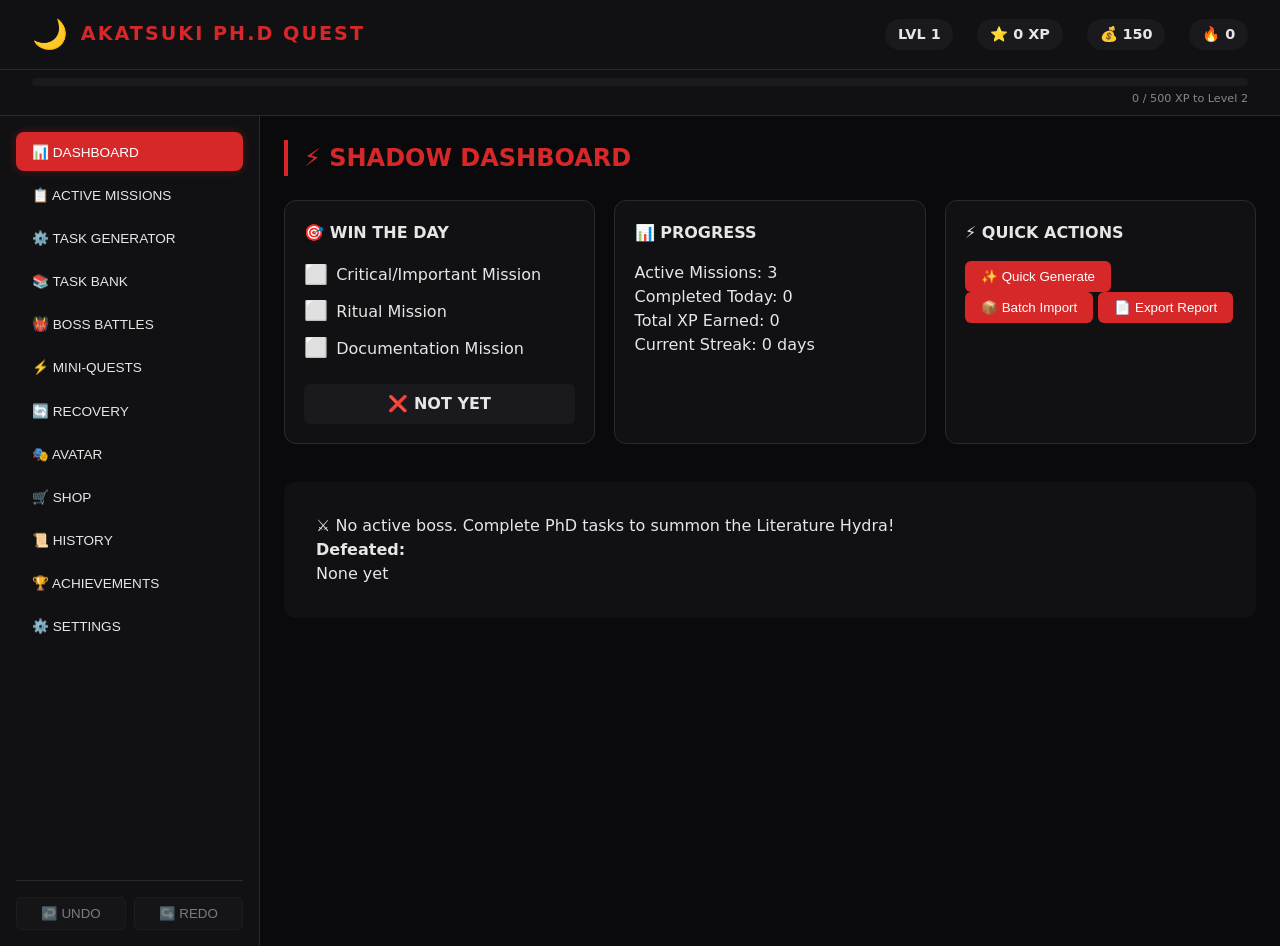
<file: index.html>
<!DOCTYPE html>
<html lang="en">
<head>
    <meta charset="UTF-8">
    <meta name="viewport" content="width=device-width, initial-scale=1.0">
    <title>Akatsuki PhD Quest - Shadow Missions</title>
    <style>
        /* ============================================================
           AKATSUKI PH.D QUEST - COMPLETE STYLES
        ============================================================ */
        :root {
            --bg: #0a0a0c;
            --card: #111113;
            --card-hover: #1a1a1e;
            --border: #2a2a2d;
            --border-light: #3a3a3d;
            --red: #d62828;
            --red-dark: #a11f1f;
            --red-glow: rgba(214,40,40,0.3);
            --text: #e6e6e6;
            --text-dim: #888;
            --gold: #ffd700;
            --success: #00cc66;
        }

        * {
            margin: 0;
            padding: 0;
            box-sizing: border-box;
        }

        body {
            background: var(--bg);
            color: var(--text);
            font-family: 'Segoe UI', 'Inter', system-ui;
            line-height: 1.5;
        }

        .ak-app {
            display: flex;
            flex-direction: column;
            min-height: 100vh;
        }

        .ak-header {
            background: var(--card);
            padding: 0.8rem 2rem;
            border-bottom: 1px solid var(--border);
            display: flex;
            justify-content: space-between;
            align-items: center;
            position: sticky;
            top: 0;
            z-index: 100;
        }

        .ak-logo { display: flex; align-items: center; gap: 0.8rem; }
        .ak-logo-icon { font-size: 1.8rem; }
        .ak-title { font-size: 1.2rem; font-weight: 700; letter-spacing: 2px; color: var(--red); }
        .ak-header-stats { display: flex; gap: 1.5rem; }
        .stat-box { background: #1a1a1e; padding: 0.3rem 0.8rem; border-radius: 20px; font-weight: 600; font-size: 0.9rem; }

        .ak-xp-container { background: var(--card); padding: 0.5rem 2rem; border-bottom: 1px solid var(--border); }
        .ak-xp-bar { height: 8px; background: #1a1a1e; border-radius: 4px; overflow: hidden; }
        .ak-xp-fill { height: 100%; background: linear-gradient(90deg, var(--red), #ff4444); width: 0%; transition: width 0.3s ease; }
        .ak-xp-text { font-size: 0.7rem; color: var(--text-dim); margin-top: 0.3rem; text-align: right; }

        .ak-layout { display: flex; flex: 1; }

        .ak-sidebar {
            width: 260px;
            background: var(--card);
            border-right: 1px solid var(--border);
            display: flex;
            flex-direction: column;
            padding: 1rem;
            gap: 0.3rem;
            position: sticky;
            top: 70px;
            height: calc(100vh - 70px);
            overflow-y: auto;
        }

        .ak-tab-btn {
            background: none;
            border: none;
            color: var(--text);
            padding: 0.7rem 1rem;
            text-align: left;
            font-size: 0.85rem;
            font-weight: 500;
            border-radius: 8px;
            cursor: pointer;
            transition: all 0.2s;
        }
        .ak-tab-btn:hover { background: var(--card-hover); }
        .ak-tab-btn.active { background: var(--red); color: white; box-shadow: 0 0 10px var(--red-glow); }

        .ak-undo-redo {
            margin-top: auto;
            display: flex;
            gap: 0.5rem;
            padding-top: 1rem;
            border-top: 1px solid var(--border);
        }
        .ak-undo-redo button { flex: 1; background: #1a1a1e; border: 1px solid var(--border); color: var(--text); padding: 0.5rem; border-radius: 6px; cursor: pointer; }
        .ak-undo-redo button:disabled { opacity: 0.5; cursor: not-allowed; }

        .ak-content { flex: 1; padding: 1.5rem; overflow-y: auto; }
        .ak-tab { display: none; }
        .ak-tab.active { display: block; animation: fadeIn 0.3s; }
        @keyframes fadeIn { from { opacity: 0; transform: translateY(10px); } to { opacity: 1; transform: translateY(0); } }

        h2 { font-size: 1.5rem; margin-bottom: 1.5rem; color: var(--red); border-left: 4px solid var(--red); padding-left: 1rem; }
        h3 { font-size: 1rem; margin-bottom: 1rem; color: var(--text); }

        .ak-card { background: var(--card); border: 1px solid var(--border); border-radius: 12px; padding: 1.2rem; margin-bottom: 1.2rem; }
        .ak-dashboard-grid { display: grid; grid-template-columns: repeat(auto-fit, minmax(280px, 1fr)); gap: 1.2rem; margin-bottom: 1.2rem; }

        .ak-mission-list { display: flex; flex-direction: column; gap: 1rem; }
        .mission-item {
            background: var(--card);
            border: 1px solid var(--border);
            border-left: 4px solid var(--red);
            border-radius: 10px;
            padding: 1rem;
            transition: transform 0.2s;
        }
        .mission-item:hover { transform: translateX(4px); }

        .mission-header { display: flex; justify-content: space-between; align-items: start; margin-bottom: 0.5rem; flex-wrap: wrap; gap: 0.5rem; }
        .mission-title { font-weight: 700; font-size: 1rem; }
        .mission-badge { display: flex; gap: 0.5rem; flex-wrap: wrap; }

        .badge { font-size: 0.7rem; padding: 0.2rem 0.5rem; border-radius: 12px; background: #1a1a1e; }
        .badge.critical { background: var(--red); color: white; }
        .badge.important { background: #ff8c00; color: black; }
        .badge.maintenance { background: #4a9eff; }
        .badge.easy { background: #2d6a4f; }
        .badge.medium { background: #e9c46a; color: black; }
        .badge.hard { background: #e76f51; }
        .badge.elite { background: var(--red); }

        .mission-meta { font-size: 0.75rem; color: var(--text-dim); margin-bottom: 0.8rem; display: flex; flex-wrap: wrap; gap: 1rem; }

        .step-list { list-style: none; margin: 0.8rem 0; padding-left: 0; }
        .step-item { display: flex; align-items: center; gap: 0.5rem; padding: 0.3rem 0; cursor: pointer; border-radius: 6px; }
        .step-item:hover { background: #1a1a1e; }
        .step-checkbox { width: 18px; height: 18px; accent-color: var(--red); cursor: pointer; }
        .step-item.completed label { text-decoration: line-through; color: var(--text-dim); }

        /* Step Editing Styles */
        .editable-step {
            display: flex;
            align-items: center;
            gap: 0.5rem;
            padding: 0.5rem;
            border-radius: 6px;
            background: var(--card);
            margin-bottom: 0.25rem;
        }
        .editable-step:hover { background: var(--card-hover); }
        .step-text { flex: 1; font-size: 0.9rem; }
        .step-controls { display: flex; gap: 0.25rem; opacity: 0; transition: opacity 0.2s; }
        .editable-step:hover .step-controls { opacity: 1; }
        .step-controls button {
            background: none; border: none; color: var(--text-dim); cursor: pointer;
            padding: 0.2rem 0.4rem; font-size: 0.7rem; border-radius: 4px;
        }
        .step-controls button:hover { background: var(--red); color: white; transform: none; }
        .step-inline-editor { flex: 1; display: flex; gap: 0.5rem; align-items: center; }
        .step-edit-input {
            flex: 1; background: #1a1a1e; border: 1px solid var(--border);
            color: var(--text); padding: 0.3rem 0.5rem; border-radius: 4px; font-size: 0.9rem;
        }
        .step-edit-actions button { background: #1a1a1e; border: 1px solid var(--border); padding: 0.2rem 0.5rem; font-size: 0.7rem; color: var(--text); }
        .step-edit-actions .step-save-btn:hover { background: var(--success); color: black; }
        .step-add-dialog {
            position: fixed; top: 0; left: 0; right: 0; bottom: 0;
            background: rgba(0,0,0,0.7); display: flex; align-items: center; justify-content: center; z-index: 1000;
        }
        .step-add-content {
            background: var(--card); border: 1px solid var(--border); border-radius: 12px;
            padding: 1.5rem; width: 400px; max-width: 90%;
        }
        .step-add-content h4 { margin-bottom: 1rem; color: var(--red); }
        .step-add-textarea {
            width: 100%; background: #1a1a1e; border: 1px solid var(--border);
            color: var(--text); padding: 0.5rem; border-radius: 6px; margin-bottom: 1rem; resize: vertical;
        }
        .step-add-actions { display: flex; gap: 0.5rem; justify-content: flex-end; }
        .add-step-item { list-style: none; margin-top: 0.5rem; padding: 0.5rem; text-align: center; }
        .step-add-btn {
            background: none; border: 1px dashed var(--border); color: var(--text-dim);
            padding: 0.3rem 0.8rem; width: 100%;
        }
        .step-add-btn:hover { border-color: var(--red); color: var(--red); background: none; transform: none; }

        .mission-actions { display: flex; gap: 0.5rem; margin-top: 0.5rem; }
        .mission-actions button { background: #1a1a1e; border: 1px solid var(--border); padding: 0.3rem 0.8rem; font-size: 0.75rem; border-radius: 6px; cursor: pointer; color: var(--text); }
        .mission-actions button:hover { background: var(--red); border-color: var(--red); }

        .ak-filters { display: flex; flex-wrap: wrap; gap: 0.8rem; margin-bottom: 1.2rem; }
        .ak-filters select, .ak-search { background: #1a1a1e; border: 1px solid var(--border); color: var(--text); padding: 0.4rem 0.8rem; border-radius: 6px; font-size: 0.8rem; cursor: pointer; }
        .ak-search { width: 100%; margin-bottom: 1rem; }

        .ak-form-row { display: flex; flex-wrap: wrap; gap: 1rem; margin: 1rem 0; }
        .ak-form-row label { flex: 1; min-width: 150px; }
        textarea, select, input { background: #1a1a1e; border: 1px solid var(--border); color: var(--text); padding: 0.5rem; border-radius: 6px; width: 100%; margin-top: 0.3rem; }
        button { background: var(--red); border: none; color: white; padding: 0.5rem 1rem; border-radius: 6px; cursor: pointer; font-weight: 500; transition: all 0.2s; }
        button:hover { background: var(--red-dark); transform: translateY(-1px); }
        button.danger { background: #8b0000; }

        .ak-shop-grid { display: grid; grid-template-columns: repeat(auto-fill, minmax(220px, 1fr)); gap: 1rem; margin-top: 1rem; }
        .shop-item { background: var(--card); border: 1px solid var(--border); border-radius: 12px; padding: 1rem; text-align: center; transition: all 0.2s; }
        .shop-item:hover { transform: translateY(-3px); border-color: var(--red); }
        .shop-item .price { color: var(--gold); font-weight: bold; margin: 0.5rem 0; }
        .shop-item .effect { font-size: 0.75rem; color: var(--text-dim); margin: 0.5rem 0; }
        .buy-btn { width: 100%; margin-top: 0.5rem; }
        .buy-btn:disabled { background: #444; cursor: not-allowed; transform: none; }

        .ak-avatar-container { display: flex; gap: 2rem; background: var(--card); border-radius: 12px; padding: 1.5rem; margin-bottom: 1.5rem; flex-wrap: wrap; }
        .ak-avatar-display { background: #0a0a0c; border-radius: 50%; padding: 0.5rem; border: 2px solid var(--red); }
        .ak-avatar-info { flex: 1; min-width: 200px; }
        .avatar-stats { background: #1a1a1e; padding: 1rem; border-radius: 8px; margin-top: 1rem; }
        .gear-list { display: flex; flex-wrap: wrap; gap: 0.5rem; margin-top: 0.5rem; }
        .gear-item { background: #1a1a1e; padding: 0.3rem 0.8rem; border-radius: 20px; font-size: 0.8rem; display: flex; align-items: center; gap: 0.5rem; }
        .equip-btn, .unequip-btn { background: none; border: none; color: var(--red); cursor: pointer; padding: 0; margin: 0; }

        .ak-achievements-grid { display: grid; grid-template-columns: repeat(auto-fill, minmax(280px, 1fr)); gap: 1rem; }
        .achievement-item { background: var(--card); border: 1px solid var(--border); border-radius: 10px; padding: 1rem; }
        .achievement-item.locked { opacity: 0.5; }
        .achievement-item.unlocked { border-color: var(--gold); background: linear-gradient(135deg, var(--card), #1a1a2e); }
        .achievement-icon { font-size: 2rem; margin-bottom: 0.5rem; }

        .win-condition { display: flex; flex-direction: column; gap: 0.5rem; }
        .win-item { display: flex; align-items: center; gap: 0.5rem; }
        .win-check { font-size: 1.2rem; }
        .win-result { margin-top: 0.8rem; padding: 0.5rem; background: #1a1a1e; border-radius: 6px; text-align: center; font-weight: bold; }

        .ak-modal { display: none; position: fixed; top: 0; left: 0; width: 100%; height: 100%; background: rgba(0,0,0,0.9); justify-content: center; align-items: center; z-index: 1000; }
        .ak-modal-content { background: var(--card); border: 1px solid var(--border); border-radius: 16px; width: 500px; max-width: 90%; padding: 1.5rem; }
        .ak-modal-content .close { float: right; font-size: 1.5rem; cursor: pointer; color: var(--text-dim); }
        .modal-actions { display: flex; gap: 0.5rem; margin-top: 1rem; }

        .reward-toast { position: fixed; bottom: 20px; right: 20px; background: linear-gradient(135deg, var(--red), #8b0000); color: white; padding: 0.8rem 1.5rem; border-radius: 8px; transform: translateX(400px); transition: transform 0.3s; z-index: 2000; font-weight: bold; }
        .reward-toast.show { transform: translateX(0); }

        #reportOutput { background: #0a0a0c; border: 1px solid var(--border); border-radius: 8px; padding: 1rem; font-family: monospace; font-size: 0.8rem; white-space: pre-wrap; margin-top: 1rem; display: none; max-height: 500px; overflow-y: auto; }
        .generated-preview { margin-top: 1rem; }

        /* Task Bank Styles */
        .task-bank-filters {
            display: flex; flex-wrap: wrap; gap: 1rem; margin-bottom: 1.5rem;
            padding: 1rem; background: var(--card); border-radius: 12px;
        }
        .task-bank-filters .search-input {
            flex: 2; min-width: 200px; background: #1a1a1e;
            border: 1px solid var(--border); color: var(--text); padding: 0.5rem 1rem; border-radius: 8px;
        }
        .task-bank-filters select { flex: 1; min-width: 130px; }
        .task-bank-item {
            background: var(--card); border: 1px solid var(--border); border-radius: 12px;
            padding: 1rem; transition: all 0.2s;
        }
        .task-bank-item:hover { transform: translateX(4px); border-color: var(--red); }
        .task-header { display: flex; justify-content: space-between; align-items: center; flex-wrap: wrap; gap: 0.5rem; margin-bottom: 0.5rem; }
        .task-header h4 { margin: 0; color: var(--red); }
        .task-description { color: var(--text-dim); font-size: 0.85rem; margin-bottom: 0.5rem; }
        .task-meta { display: flex; gap: 1rem; font-size: 0.75rem; color: var(--text-dim); margin-bottom: 0.5rem; }
        .task-preview-steps details { margin: 0.5rem 0; }
        .task-preview-steps summary { cursor: pointer; color: var(--text-dim); font-size: 0.8rem; }
        .task-preview-steps ul { margin: 0.5rem 0 0 1.5rem; font-size: 0.8rem; }
        .add-task-btn { margin-top: 0.5rem; width: 100%; }

        /* Boss Battle Styles */
        .boss-status { background: var(--card); border-radius: 12px; padding: 1rem; }
        .boss-battle-active {
            background: linear-gradient(135deg, var(--card), #1a0a0a);
            border: 2px solid var(--red); border-radius: 16px; padding: 1.5rem;
            animation: bossPulse 2s infinite;
        }
        @keyframes bossPulse { 0%, 100% { box-shadow: 0 0 0 0 var(--red-glow); } 50% { box-shadow: 0 0 20px 5px var(--red-glow); } }
        .boss-header h2 { color: var(--red); text-align: center; margin-bottom: 0.5rem; }
        .boss-header p { text-align: center; color: var(--text-dim); margin-bottom: 1.5rem; }
        .boss-hp-bar { background: #2a2a2e; border-radius: 20px; height: 30px; position: relative; overflow: hidden; margin-bottom: 1rem; }
        .boss-hp-fill { background: linear-gradient(90deg, var(--red), #ff6666); height: 100%; transition: width 0.3s ease; }
        .boss-hp-bar span { position: absolute; top: 50%; left: 50%; transform: translate(-50%, -50%); font-size: 0.8rem; font-weight: bold; text-shadow: 0 0 3px black; }
        .phase-bar { background: #2a2a2e; border-radius: 10px; height: 12px; overflow: hidden; margin: 0.5rem 0; }
        .phase-fill { background: var(--gold); height: 100%; transition: width 0.3s ease; }
        .boss-damage-log { background: #1a1a1e; border-radius: 8px; padding: 0.75rem; margin: 1rem 0; max-height: 150px; overflow-y: auto; }
        .boss-damage-log ul { margin: 0.5rem 0 0 1rem; font-size: 0.8rem; }
        .boss-tips { background: #1a1a2e; border-radius: 8px; padding: 0.75rem; margin-top: 0.5rem; }
        .boss-tips ul { margin: 0.5rem 0 0 1rem; font-size: 0.8rem; color: var(--gold); }

        @media (max-width: 768px) {
            .ak-sidebar { width: 200px; }
            .ak-header-stats { gap: 0.5rem; font-size: 0.7rem; }
            .ak-avatar-container { flex-direction: column; align-items: center; }
            .ak-dashboard-grid { grid-template-columns: 1fr; }
            .ak-form-row { flex-direction: column; }
        }
    </style>
</head>
<body>
    <div class="ak-app">
        <header class="ak-header">
            <div class="ak-logo">
                <span class="ak-logo-icon">🌙</span>
                <span class="ak-title">AKATSUKI PH.D QUEST</span>
            </div>
            <div class="ak-header-stats">
                <div class="stat-box">LVL <span id="level">1</span></div>
                <div class="stat-box">⭐ <span id="xp">0</span> XP</div>
                <div class="stat-box">💰 <span id="coins">150</span></div>
                <div class="stat-box">🔥 <span id="streak">0</span></div>
            </div>
        </header>

        <div class="ak-xp-container">
            <div class="ak-xp-bar"><div class="ak-xp-fill" id="xpFill" style="width: 0%"></div></div>
            <div class="ak-xp-text"><span id="xpCurrent">0</span> / <span id="xpNext">500</span> XP to Level <span id="nextLevel">2</span></div>
        </div>

        <div class="ak-layout">
            <aside class="ak-sidebar">
                <button class="ak-tab-btn active" data-tab="dashboard">📊 DASHBOARD</button>
                <button class="ak-tab-btn" data-tab="active">📋 ACTIVE MISSIONS</button>
                <button class="ak-tab-btn" data-tab="generator">⚙️ TASK GENERATOR</button>
                <button class="ak-tab-btn" data-tab="bank">📚 TASK BANK</button>
                <button class="ak-tab-btn" data-tab="bosses">👹 BOSS BATTLES</button>
                <button class="ak-tab-btn" data-tab="miniquests">⚡ MINI-QUESTS</button>
                <button class="ak-tab-btn" data-tab="recovery">🔄 RECOVERY</button>
                <button class="ak-tab-btn" data-tab="avatar">🎭 AVATAR</button>
                <button class="ak-tab-btn" data-tab="shop">🛒 SHOP</button>
                <button class="ak-tab-btn" data-tab="history">📜 HISTORY</button>
                <button class="ak-tab-btn" data-tab="achievements">🏆 ACHIEVEMENTS</button>
                <button class="ak-tab-btn" data-tab="settings">⚙️ SETTINGS</button>
                <div class="ak-undo-redo">
                    <button id="undoBtn" disabled>↩️ UNDO</button>
                    <button id="redoBtn" disabled>↪️ REDO</button>
                </div>
            </aside>

            <main class="ak-content">
                <!-- DASHBOARD TAB -->
                <div id="dashboard" class="ak-tab active">
                    <h2>⚡ SHADOW DASHBOARD</h2>
                    <div class="ak-dashboard-grid">
                        <div class="ak-card">
                            <h3>🎯 WIN THE DAY</h3>
                            <div class="win-condition">
                                <div class="win-item"><span class="win-check" id="winImportant">⬜</span> Critical/Important Mission</div>
                                <div class="win-item"><span class="win-check" id="winRitual">⬜</span> Ritual Mission</div>
                                <div class="win-item"><span class="win-check" id="winDoc">⬜</span> Documentation Mission</div>
                                <div class="win-result" id="winResult">❌ NOT ACHIEVED</div>
                            </div>
                        </div>
                        <div class="ak-card">
                            <h3>📊 PROGRESS</h3>
                            <p>Active Missions: <span id="activeCount">0</span></p>
                            <p>Completed Today: <span id="completedToday">0</span></p>
                            <p>Total XP Earned: <span id="totalXP">0</span></p>
                            <p>Current Streak: <span id="streakDisplay">0</span> days</p>
                        </div>
                        <div class="ak-card">
                            <h3>⚡ QUICK ACTIONS</h3>
                            <button id="genQuickBtn">✨ Quick Generate</button>
                            <button id="batchImportBtn">📦 Batch Import</button>
                            <button id="exportReportBtn">📄 Export Report</button>
                        </div>
                    </div>
                    <div id="bossBattleContainer" class="boss-status"></div>
                </div>

                <!-- ACTIVE MISSIONS TAB -->
                <div id="active" class="ak-tab">
                    <h2>📋 ACTIVE MISSIONS</h2>
                    <div class="ak-filters">
                        <select id="filterDomain"><option value="">All Domains</option><option value="PhD">PhD</option><option value="Skool">Skool</option><option value="Curriculum">Curriculum</option><option value="Rituals">Rituals</option><option value="Documentation">Documentation</option></select>
                        <select id="filterDifficulty"><option value="">All Difficulties</option><option value="Easy">Easy</option><option value="Medium">Medium</option><option value="Hard">Hard</option><option value="Elite">Elite</option></select>
                        <select id="filterPriority"><option value="">All Priorities</option><option value="Critical">Critical</option><option value="Important">Important</option><option value="Maintenance">Maintenance</option></select>
                        <select id="filterStatus"><option value="active">Active Only</option><option value="all">All Tasks</option></select>
                    </div>
                    <div id="activeMissionsList" class="ak-mission-list"></div>
                </div>

                <!-- TASK GENERATOR TAB -->
                <div id="generator" class="ak-tab">
                    <h2>⚙️ TASK GENERATOR</h2>
                    <div class="ak-card">
                        <label>🎯 GOAL / MISSION INTENT</label>
                        <textarea id="genGoal" rows="2" placeholder="Example: Write literature review section..."></textarea>
                        <div class="ak-form-row">
                            <label>⚔️ DIFFICULTY: <select id="genDifficulty"><option value="Easy">Easy (20 XP)</option><option value="Medium" selected>Medium (40 XP)</option><option value="Hard">Hard (80 XP)</option><option value="Elite">Elite (250 XP)</option></select></label>
                            <label>⚡ PRIORITY: <select id="genPriority"><option value="Critical">Critical</option><option value="Important" selected>Important</option><option value="Maintenance">Maintenance</option></select></label>
                            <label>🔄 REPEATABILITY: <select id="genRepeatability"><option value="One-time">One-time</option><option value="Daily">Daily</option><option value="Weekly">Weekly</option></select></label>
                        </div>
                        <div class="ak-form-actions">
                            <button id="generateSingleBtn">✨ Generate Task</button>
                            <button id="generateChainBtn">🔗 Generate Chain (3 tasks)</button>
                        </div>
                        <div id="generatedPreview" class="generated-preview"></div>
                        <button id="addGeneratedBtn" style="display:none;">➕ ADD TO ACTIVE MISSIONS</button>
                    </div>
                    <div class="ak-card">
                        <h3>📦 BATCH IMPORT</h3>
                        <textarea id="batchImport" rows="6" placeholder="Paste tasks, one per line:&#10;Title | Domain | Difficulty | XP | Step1, Step2, Step3"></textarea>
                        <button id="batchImportExecute">📥 IMPORT TASKS</button>
                    </div>
                </div>

                <!-- TASK BANK TAB (MASTER WITH ALL TASKS) -->
                <div id="bank" class="ak-tab">
                    <h2>📚 MASTER TASK BANK</h2>
                    <div class="task-bank-filters">
                        <input type="text" id="taskBankSearch" placeholder="🔍 Search tasks..." class="search-input">
                        <select id="taskBankTheme">
                            <option value="">All Themes</option>
                            <option value="PhD">🎓 PhD Research</option>
                            <option value="Skool">👥 Skool Community</option>
                            <option value="Curriculum">📖 Curriculum Design</option>
                            <option value="RA">🔬 Research Assistantship</option>
                            <option value="Rituals">🌙 Rituals</option>
                            <option value="Documentation">📝 Documentation</option>
                            <option value="MiniQuest">⚡ Mini-Quests</option>
                            <option value="Recovery">🔄 Recovery</option>
                        </select>
                        <select id="taskBankDifficulty">
                            <option value="">All Difficulties</option>
                            <option value="Very Easy">Very Easy</option>
                            <option value="Easy">Easy</option>
                            <option value="Medium">Medium</option>
                            <option value="Hard">Hard</option>
                            <option value="Elite">Elite</option>
                        </select>
                        <select id="taskBankTime">
                            <option value="">Any Time</option>
                            <option value="15">Under 15 min</option>
                            <option value="30">Under 30 min</option>
                            <option value="60">Under 60 min</option>
                            <option value="120">Under 2 hours</option>
                        </select>
                    </div>
                    <div id="taskBankList" class="task-bank-list"></div>
                </div>

                <!-- BOSS BATTLES TAB -->
                <div id="bosses" class="ak-tab">
                    <h2>👹 BOSS BATTLES</h2>
                    <div id="bossesList" class="ak-mission-list"></div>
                </div>

                <!-- MINI-QUESTS TAB -->
                <div id="miniquests" class="ak-tab">
                    <h2>⚡ MINI-QUESTS</h2>
                    <div id="miniQuestsList" class="ak-mission-list"></div>
                </div>

                <!-- RECOVERY TAB -->
                <div id="recovery" class="ak-tab">
                    <h2>🔄 RECOVERY MISSIONS</h2>
                    <div id="recoveryMissionsList" class="ak-mission-list"></div>
                </div>

                <!-- AVATAR TAB -->
                <div id="avatar" class="ak-tab">
                    <h2>🎭 AVATAR CUSTOMIZATION</h2>
                    <div class="ak-avatar-container">
                        <div class="ak-avatar-display" id="avatarContainer"><div style="width: 150px; height: 150px; background: #1a1a2e; border-radius: 50%; display: flex; align-items: center; justify-content: center; font-size: 4rem; border: 3px solid #d62828;">🌙</div></div>
                        <div class="ak-avatar-info">
                            <input type="text" id="avatarName" placeholder="Scholar Name" maxlength="20" value="Shadow Scholar">
                            <div class="avatar-stats">
                                <p>⚔️ XP MULTIPLIER: <span id="xpMult">1.00</span>x</p>
                                <p>💰 COIN MULTIPLIER: <span id="coinMult">1.00</span>x</p>
                                <p>🏆 TOTAL XP EARNED: <span id="totalXPEarned">0</span></p>
                                <p>📜 MISSIONS COMPLETED: <span id="missionsCompleted">0</span></p>
                            </div>
                        </div>
                    </div>
                    <div class="ak-equipped-gear"><h3>⚔️ EQUIPPED GEAR</h3><div id="equippedList" class="gear-list"></div></div>
                    <div class="ak-owned-gear"><h3>📦 INVENTORY</h3><div id="inventoryList" class="gear-list"></div></div>
                </div>

                <!-- SHOP TAB -->
                <div id="shop" class="ak-tab">
                    <h2>🛒 FORBIDDEN MARKET</h2>
                    <p>Your coins: <strong id="shopCoins">150</strong> 💰</p>
                    <div id="shopItemsList" class="ak-shop-grid"></div>
                </div>

                <!-- HISTORY TAB -->
                <div id="history" class="ak-tab">
                    <h2>📜 MISSION HISTORY</h2>
                    <div id="weeklyHistory"></div>
                    <button id="generateReportBtn">📄 GENERATE FULL REPORT</button>
                    <pre id="reportOutput"></pre>
                </div>

                <!-- ACHIEVEMENTS TAB -->
                <div id="achievements" class="ak-tab">
                    <h2>🏆 ACHIEVEMENTS</h2>
                    <div id="achievementsList" class="ak-achievements-grid"></div>
                </div>

                <!-- SETTINGS TAB -->
                <div id="settings" class="ak-tab">
                    <h2>⚙️ SYSTEM SETTINGS</h2>
                    <div class="ak-card">
                        <button id="forceResetBtn">Force Daily Reset</button>
                        <button id="forceWeeklyResetBtn">Force Weekly Reset</button>
                        <button id="clearAllBtn" class="danger">⚠️ WIPE ALL PROGRESS</button>
                        <button id="exportDataBtn">📥 Export Save Data</button>
                        <input type="file" id="importDataInput" accept=".json" style="display:none">
                        <button id="importDataBtn">📤 Import Save Data</button>
                    </div>
                </div>
            </main>
        </div>
    </div>

    <div id="taskModal" class="ak-modal">
        <div class="ak-modal-content">
            <span class="close">&times;</span>
            <h3 id="modalTitle"></h3>
            <div id="modalBody"></div>
            <label>📝 NOTES:</label>
            <textarea id="taskNotes" rows="3"></textarea>
            <div class="modal-actions">
                <button id="saveTaskNotes">💾 SAVE NOTES</button>
                <button id="deleteTaskBtn" class="danger">🗑️ DELETE TASK</button>
            </div>
        </div>
    </div>

    <div id="rewardToast" class="reward-toast"></div>

    <script>
        // ============================================================
        // AKATSUKI PH.D QUEST - COMPLETE WORKING SCRIPT
        // ============================================================
        
        console.log('Script loaded!');
        
        // ============================================================
        // UNDO/REDO MANAGER (Inline Implementation)
        // ============================================================
        
        class UndoRedoManager {
            constructor(maxHistory = 50) {
                this.undoStack = [];
                this.redoStack = [];
                this.maxHistory = maxHistory;
                this.isExecuting = false;
            }
            execute(command) {
                if (this.isExecuting) return;
                this.isExecuting = true;
                try {
                    if (command.execute) command.execute();
                    this.undoStack.push(command);
                    this.redoStack = [];
                    while (this.undoStack.length > this.maxHistory) this.undoStack.shift();
                    this._notifyChange();
                } finally { this.isExecuting = false; }
            }
            undo() {
                const command = this.undoStack.pop();
                if (!command) { this._showToast('Nothing to undo'); return false; }
                this.isExecuting = true;
                try {
                    if (command.undo) command.undo();
                    this.redoStack.push(command);
                    this._notifyChange();
                    this._showToast(`Undo: ${command.description || 'Action undone'}`);
                    return true;
                } finally { this.isExecuting = false; }
            }
            redo() {
                const command = this.redoStack.pop();
                if (!command) { this._showToast('Nothing to redo'); return false; }
                this.isExecuting = true;
                try {
                    if (command.execute) command.execute();
                    this.undoStack.push(command);
                    this._notifyChange();
                    this._showToast(`Redo: ${command.description || 'Action redone'}`);
                    return true;
                } finally { this.isExecuting = false; }
            }
            canUndo() { return this.undoStack.length > 0; }
            canRedo() { return this.redoStack.length > 0; }
            _notifyChange() {
                const undoBtn = document.getElementById('undoBtn');
                const redoBtn = document.getElementById('redoBtn');
                if (undoBtn) undoBtn.disabled = !this.canUndo();
                if (redoBtn) redoBtn.disabled = !this.canRedo();
            }
            _showToast(msg) {
                const toast = document.getElementById('rewardToast');
                if (toast) { toast.textContent = msg; toast.classList.add('show'); setTimeout(() => toast.classList.remove('show'), 2000); }
            }
        }
        
        const TaskCommands = {
            addTask: (task, opt) => ({ description: `Add task: ${task.title}`, execute: () => { opt.state.activeTasks.push(task); opt.saveState(); opt.renderAll(); }, undo: () => { opt.state.activeTasks = opt.state.activeTasks.filter(t => t.id !== task.id); opt.saveState(); opt.renderAll(); } }),
            deleteTask: (taskId, taskData, opt) => ({ description: `Delete task`, execute: () => { opt.state.activeTasks = opt.state.activeTasks.filter(t => t.id !== taskId); opt.saveState(); opt.renderAll(); }, undo: () => { if(taskData) opt.state.activeTasks.push(taskData); opt.saveState(); opt.renderAll(); } }),
            toggleStep: (taskId, stepIndex, oldCompleted, opt) => ({ description: `Toggle step`, execute: () => { const t = opt.state.activeTasks.find(t => t.id === taskId); if(t && t.steps[stepIndex]) { t.steps[stepIndex].completed = !oldCompleted; opt.saveState(); opt.renderAll(); const allDone = t.steps.every(s => s.completed); if(allDone && !t.completed && opt.completeTask) opt.completeTask(taskId); } }, undo: () => { const t = opt.state.activeTasks.find(t => t.id === taskId); if(t && t.steps[stepIndex]) { t.steps[stepIndex].completed = oldCompleted; opt.saveState(); opt.renderAll(); } } }),
            editStep: (taskId, stepIndex, oldText, newText, opt) => ({ description: `Edit step`, execute: () => { const t = opt.state.activeTasks.find(t => t.id === taskId); if(t && t.steps[stepIndex]) { t.steps[stepIndex].text = newText; opt.saveState(); opt.renderAll(); } }, undo: () => { const t = opt.state.activeTasks.find(t => t.id === taskId); if(t && t.steps[stepIndex]) { t.steps[stepIndex].text = oldText; opt.saveState(); opt.renderAll(); } } }),
            addStep: (taskId, stepIndex, stepText, opt) => ({ description: `Add step`, execute: () => { const t = opt.state.activeTasks.find(t => t.id === taskId); if(t) { const newStep = { text: stepText, completed: false }; if(stepIndex !== undefined) t.steps.splice(stepIndex, 0, newStep); else t.steps.push(newStep); opt.saveState(); opt.renderAll(); } }, undo: () => { const t = opt.state.activeTasks.find(t => t.id === taskId); if(t) { if(stepIndex !== undefined) t.steps.splice(stepIndex, 1); else t.steps.pop(); opt.saveState(); opt.renderAll(); } } }),
            deleteStep: (taskId, stepIndex, stepData, opt) => ({ description: `Delete step`, execute: () => { const t = opt.state.activeTasks.find(t => t.id === taskId); if(t && t.steps[stepIndex]) { t.steps.splice(stepIndex, 1); opt.saveState(); opt.renderAll(); } }, undo: () => { const t = opt.state.activeTasks.find(t => t.id === taskId); if(t && stepData) { t.steps.splice(stepIndex, 0, stepData); opt.saveState(); opt.renderAll(); } } })
        };
        
        // Global state
        let state = {
            xp: 0, coins: 150, level: 1, streak: 0, lastResetDate: null,
            activeTasks: [], completedHistory: [], unlockedAchievements: [],
            avatar: { name: 'Shadow Scholar', equipped: [], inventory: [] },
            bossProgress: null
        };
        
        let undoManager = null;
        let currentModalTaskId = null;
        
        // Daily tasks
        const DAILY_TASKS = [
            { title: "Morning Startup Ritual", domain: "Rituals", difficulty: "Easy", xp: 10, priority: "Critical", steps: ["Open mission board", "Review calendar", "Pick top 3 priorities", "Start first block"] },
            { title: "Daily Mission Log", domain: "Documentation", difficulty: "Easy", xp: 15, priority: "Important", steps: ["Write accomplishments", "Note blockers", "Record next action"] },
            { title: "Shutdown Ritual", domain: "Rituals", difficulty: "Easy", xp: 10, priority: "Important", steps: ["Review completed tasks", "Clear workspace", "Set tomorrow's first action"] }
        ];
        
        // Shop items
        const SHOP_ITEMS = [
            { id: 'cloak_basic', name: 'Akatsuki Cloak', cost: 150, effect: '+5% XP', slot: 'cloak', description: 'Classic black cloak with red clouds' },
            { id: 'mask_anbu', name: 'ANBU Mask', cost: 100, effect: '+3% XP', slot: 'mask', description: 'White ANBU-style mask' },
            { id: 'ring_akatsuki', name: 'Akatsuki Ring', cost: 80, effect: '+2% XP, +2% Coins', slot: 'accessory', description: 'Glowing ring with secret meaning' },
            { id: 'raven_companion', name: 'Raven Companion', cost: 200, effect: '+10% XP', slot: 'companion', description: 'Loyal messenger perched on shoulder' },
            { id: 'crimson_aura', name: 'Crimson Aura', cost: 120, effect: '+10% Coins', slot: 'aura', description: 'Burning red energy aura' }
        ];
        
        // ============================================================
        // MASTER TASK BANK - All tasks in one place (PhD, Skool, Curriculum, RA, Rituals, Documentation, MiniQuests, Recovery)
        // ============================================================
        
        const MASTER_TASK_BANK = {
            PhD: [
                { id: "phd_lit_search", title: "Hunt 5 Relevant Articles for Literature Review", difficulty: "Medium", xp: 35, estimatedTime: 45, steps: ["Open university library portal", "Write 3 keyword combinations", "Run searches and save top 10 results", "Screen abstracts", "Select best 5 articles", "Export citations"] },
                { id: "phd_lit_annotate", title: "Extract Key Insights from One Article", difficulty: "Medium", xp: 40, estimatedTime: 35, steps: ["Read title, abstract, conclusion first", "Identify research question", "Scan methodology", "Highlight 3-5 key findings", "Write 2-3 connection insights", "Save annotated PDF"] },
                { id: "phd_lit_matrix", title: "Update Literature Matrix for One Theme", difficulty: "Medium", xp: 45, estimatedTime: 50, steps: ["Open literature matrix", "Review column headers", "Add rows for 5 new articles", "Fill all 7 columns", "Identify patterns", "Write synthesis paragraph"] },
                { id: "phd_write_section", title: "Draft 500 Words for a Chapter Section", difficulty: "Hard", xp: 85, estimatedTime: 90, steps: ["Choose subsection to draft", "Gather relevant sources", "Write topic sentence", "Draft evidence paragraphs", "Add citations", "Write synthesis sentence", "Save version"] },
                { id: "phd_revise_feedback", title: "Integrate Advisor Feedback on One Section", difficulty: "Medium", xp: 50, estimatedTime: 60, steps: ["Open draft and feedback side by side", "Read all feedback once", "Categorize feedback", "Start with easiest fixes", "Address medium feedback", "Tackle hard feedback", "Write response memo"] }
            ],
            Skool: [
                { id: "skool_onboarding", title: "Create or Update Member Welcome Flow", difficulty: "Medium", xp: 40, estimatedTime: 45, steps: ["Review current onboarding", "Write 5-step welcome checklist", "Create first-win task", "Add links to 3 key resources", "Create pinned welcome post", "Test the flow"] },
                { id: "skool_daily_lesson", title: "Publish One High-Value Daily Lesson Post", difficulty: "Medium", xp: 35, estimatedTime: 30, steps: ["Choose actionable lesson", "Write hook sentence", "Add 3 teaching bullets", "Include action prompt", "Add call-to-action", "Publish and reply to first comment"] },
                { id: "skool_moderation", title: "Morning Moderation Check (15 min)", difficulty: "Easy", xp: 15, estimatedTime: 15, steps: ["Scan all new posts", "Remove spam or violations", "Identify posts with 0 replies", "Reply to 3 unanswered questions", "Pin high-value post", "Log recurring issues"] },
                { id: "skool_challenge", title: "Run a Full Weekly Challenge Cycle", difficulty: "Hard", xp: 90, estimatedTime: 120, steps: ["Define challenge goal", "Write instructions", "Publish challenge post", "Post checkpoints (Tue/Wed/Thu)", "Engage with participants", "Compile wins", "Post recap", "Announce next theme"] },
                { id: "skool_spotlight", title: "Spotlight One Member Win", difficulty: "Easy", xp: 20, estimatedTime: 15, steps: ["Review recent member posts", "Identify genuine win", "Write spotlight post", "Tag the member", "Invite others to share", "Pin the spotlight"] }
            ],
            Curriculum: [
                { id: "curriculum_outcomes", title: "Write 5 Measurable Learning Outcomes", difficulty: "Medium", xp: 30, estimatedTime: 40, steps: ["Write module goal", "Identify learner transformation", "Review Bloom's verbs", "Draft 5 outcomes", "Remove vague words", "Check alignment", "Save outcomes"] },
                { id: "curriculum_lesson_flow", title: "Design Complete Lesson Flow with Timing", difficulty: "Medium", xp: 45, estimatedTime: 60, steps: ["Write lesson objective", "Design hook", "Outline 3 teaching sections", "Add practice activities", "Design reflection", "Assign time estimates", "Review pacing", "Create materials list"] },
                { id: "curriculum_mastery_check", title: "Build One Mastery Check Assessment", difficulty: "Medium", xp: 40, estimatedTime: 45, steps: ["Select outcome to assess", "Define mastery criteria", "Choose assessment type", "Write clear instructions", "Create assessment task", "Create answer key", "Test assessment", "Revise"] },
                { id: "curriculum_rubric", title: "Build a Rubric for One Assessment", difficulty: "Medium", xp: 35, estimatedTime: 45, steps: ["List skills to measure", "Turn skills into criteria", "Define performance levels", "Write descriptors", "Add examples", "Review for clarity", "Save rubric"] }
            ],
            RA: [
                { id: "ra_interview_prep", title: "Prepare Complete Interview Mission Kit", difficulty: "Medium", xp: 35, estimatedTime: 45, steps: ["Read protocol completely", "Highlight key probes", "Add transition notes", "Confirm logistics", "Send confirmation", "Test recording software", "Prepare backup", "Create note template"] },
                { id: "ra_transcribe", title: "Transcribe and Clean One Interview Segment", difficulty: "Medium", xp: 45, estimatedTime: 90, steps: ["Open audio and software", "Set up speaker labels", "Transcribe 5 min", "Take break", "Transcribe next 5 min", "Take break", "Transcribe final 5 min", "Correct errors", "Remove identifiers", "Save versions"] },
                { id: "ra_code_batch", title: "Code One Transcript Batch with Memo", difficulty: "Hard", xp: 80, estimatedTime: 90, steps: ["Open transcript and codebook", "Review existing codes", "Code first 3 pages", "Code next 3 pages", "Take break", "Code next 4 pages", "Review consistency", "Write analytic memo", "Update codebook", "Save files"] }
            ],
            Rituals: [
                { id: "ritual_morning", title: "Morning Startup Ritual (5 min)", difficulty: "Easy", xp: 15, estimatedTime: 5, steps: ["Open mission board", "Review calendar", "Scan active tasks", "Select top 3 priorities", "Choose must-win mission", "Define first micro-step", "Set timer", "Begin first step"] },
                { id: "ritual_shutdown", title: "Evening Shutdown Ritual (10 min)", difficulty: "Easy", xp: 15, estimatedTime: 10, steps: ["Review what you finished", "Capture unfinished items", "Pick tomorrow's first task", "Save open tabs", "Clear physical workspace", "Close work apps"] },
                { id: "ritual_antiprocrastination", title: "5-Minute Anti-Procrastination Start", difficulty: "Easy", xp: 20, estimatedTime: 5, steps: ["Identify avoided task", "Set 5-min timer", "Remove distractions", "Take deep breath", "Start smallest step", "Decide continue or stop", "Log accomplishment"] },
                { id: "ritual_weekly_reset", title: "Weekly Reset Ritual (30 min)", difficulty: "Medium", xp: 45, estimatedTime: 30, steps: ["Review daily logs", "List 5-7 wins", "Identify patterns", "Triage backlog", "Archive Drop items", "Set next week's top 3", "Prepare Monday's mission", "Schedule next reset"] },
                { id: "ritual_energy_audit", title: "Energy Audit & Focus Check", difficulty: "Easy", xp: 15, estimatedTime: 5, steps: ["Rate energy 1-10", "If low, plan break", "Drink water", "Check posture", "Identify focus level", "Match task to energy"] }
            ],
            Documentation: [
                { id: "docs_daily_log", title: "Write Daily Mission Log", difficulty: "Easy", xp: 15, estimatedTime: 10, steps: ["Open daily log template", "Write date", "Record 3-5 accomplishments", "Record blockers", "Note key decisions", "Write next action", "Add tags", "Save"] },
                { id: "docs_evidence", title: "Save Proof-of-Work Evidence Pack", difficulty: "Easy", xp: 20, estimatedTime: 15, steps: ["Identify output to capture", "Take 3-5 screenshots", "Export files", "Rename with naming standard", "Place in correct folder", "Add links to log"] },
                { id: "docs_version", title: "Save New Version of Draft or File", difficulty: "Easy", xp: 15, estimatedTime: 5, steps: ["Open current draft", "Save new version with format", "Move old version to archive", "Add change log note"] }
            ],
            MiniQuest: [
                { id: "mq_start_30sec", title: "Start for 30 Seconds", difficulty: "Very Easy", xp: 5, estimatedTime: 1, steps: ["Open avoided task", "Set 30-second timer", "Work without pressure", "Stop when timer ends"] },
                { id: "mq_write_one_line", title: "Write One Line", difficulty: "Very Easy", xp: 5, estimatedTime: 1, steps: ["Open document", "Write one sentence", "Save and close", "Celebrate"] },
                { id: "mq_clarity_question", title: "Answer One Clarifying Question", difficulty: "Very Easy", xp: 10, estimatedTime: 2, steps: ["Ask: What would make today a win?", "Write answer in one sentence", "Stop - no more questions", "Put answer where you can see it"] },
                { id: "mq_clear_desktop", title: "Clear Desktop Clutter", difficulty: "Very Easy", xp: 10, estimatedTime: 3, steps: ["Look at desktop", "Delete 3 unneeded files", "Move 3 files to folders", "Close 3 browser tabs", "Admire clean desktop"] },
                { id: "mq_rename_files", title: "Rename 5 Files Correctly", difficulty: "Easy", xp: 10, estimatedTime: 3, steps: ["Open unorganized folder", "Pick 5 files", "Use format: YYYY-MM-DD_Description", "Apply to all 5", "Stop"] },
                { id: "mq_reflect_sentences", title: "Write 3-Sentence Reflection", difficulty: "Very Easy", xp: 10, estimatedTime: 3, steps: ["Sentence 1: What happened?", "Sentence 2: How do I feel?", "Sentence 3: What do I need tomorrow?", "Stop"] },
                { id: "mq_record_win", title: "Record One Win", difficulty: "Very Easy", xp: 5, estimatedTime: 1, steps: ["Think: What went well?", "Write one specific win", "It can be tiny", "Save in log"] }
            ],
            Recovery: [
                { id: "recovery_2min", title: "2-Minute Re-Entry", difficulty: "Easy", xp: 10, estimatedTime: 2, steps: ["Open stalled task", "Set 2-minute timer", "Work gently", "Stop when timer ends", "Celebrate that you started"] },
                { id: "recovery_open_only", title: "Open the Task Only", difficulty: "Very Easy", xp: 5, estimatedTime: 1, steps: ["Find the file", "Open it", "Look for 10 seconds", "Close or continue - both win"] },
                { id: "recovery_list_3", title: "List 3 Things Only", difficulty: "Easy", xp: 10, estimatedTime: 3, steps: ["Write 3 things on your mind", "Circle the easiest one", "Do NOT add more", "Put list where you can see it"] },
                { id: "recovery_sort", title: "Sort Into Keep / Drop / Delay", difficulty: "Easy", xp: 15, estimatedTime: 5, steps: ["List 5-7 backlog tasks", "Mark each as Keep/Drop/Delay", "Delete or archive Drop items", "Move Delay to Later list", "Focus only on Keep items"] },
                { id: "recovery_grounding", title: "Grounding Ritual", difficulty: "Easy", xp: 10, estimatedTime: 3, steps: ["Stop what you're doing", "Sit still for 10 seconds", "Take 5 deep breaths", "Relax shoulders and jaw", "Drink water"] },
                { id: "recovery_hydrate", title: "Drink Water & Stretch", difficulty: "Very Easy", xp: 5, estimatedTime: 2, steps: ["Stand up", "Get water", "Drink full glass", "Take 3 deep breaths", "Stretch arms overhead"] }
            ]
        };
        
        // Flatten task bank for searching
        function getAllTasks() {
            let all = [];
            for (let theme in MASTER_TASK_BANK) {
                MASTER_TASK_BANK[theme].forEach(task => {
                    all.push({ ...task, theme: theme });
                });
            }
            return all;
        }
        
        // Boss System
        let activeBoss = null;
        let defeatedBosses = [];
        
        const BOSS_DEFINITIONS = {
            literature_hydra: { id: 'literature_hydra', name: '🐉 The Literature Hydra', description: 'A multi-headed beast of endless PDFs and contradictory theories.', hp: 100, phases: ['Head of Overwhelm', 'Head of Contradiction', 'Head of Synthesis', 'Heart of Citation'], rewards: { xp: 300, coins: 150, item: 'Hydra Fang' } },
            methodology_golem: { id: 'methodology_golem', name: '🗿 The Methodology Golem', description: 'A stone guardian blocking the path until your design is unshakeable.', hp: 125, phases: ['Foundation', 'Design Core', 'Operationalization', 'Ethics Seal', 'The Heart'], rewards: { xp: 350, coins: 175, item: 'Golem Core' } }
        };
        
        function checkBossTriggers() {
            if (activeBoss) return;
            if (state.level >= 5 && !defeatedBosses.includes('literature_hydra')) {
                startBossBattle('literature_hydra');
            }
        }
        
        function startBossBattle(bossId) {
            const boss = BOSS_DEFINITIONS[bossId];
            if (!boss) return;
            activeBoss = { ...boss, currentHp: boss.hp, currentPhase: 0, damageDealt: 0, tasksCompleted: [] };
            showToast(`⚔️ BOSS BATTLE STARTED: ${boss.name}! ⚔️`);
            renderBossBattleUI();
        }
        
        function dealBossDamage(task) {
            if (!activeBoss) return;
            let damage = { 'Easy': 5, 'Medium': 10, 'Hard': 20, 'Elite': 40 }[task.difficulty] || 10;
            if (task.domain === 'PhD' && activeBoss.id === 'literature_hydra') damage *= 2;
            activeBoss.currentHp = Math.max(0, activeBoss.currentHp - damage);
            activeBoss.damageDealt += damage;
            activeBoss.tasksCompleted.push({ title: task.title, damage: damage });
            if (activeBoss.currentHp <= 0) defeatBoss();
            renderBossBattleUI();
            showToast(`💥 ${damage} damage to ${activeBoss.name}! Remaining HP: ${activeBoss.currentHp}`);
        }
        
        function defeatBoss() {
            if (!activeBoss) return;
            state.xp += activeBoss.rewards.xp;
            state.coins += activeBoss.rewards.coins;
            defeatedBosses.push(activeBoss.id);
            if (!state.avatar.inventory) state.avatar.inventory = [];
            state.avatar.inventory.push(activeBoss.rewards.item.toLowerCase().replace(' ', '_'));
            showToast(`🎉 VICTORY! ${activeBoss.name} defeated! +${activeBoss.rewards.xp} XP! 🎉`);
            activeBoss = null;
            saveState();
            updateUI();
        }
        
        function renderBossBattleUI() {
            const container = document.getElementById('bossBattleContainer');
            if (!container) return;
            if (!activeBoss) {
                container.innerHTML = `<div class="boss-status"><p>⚔️ No active boss. Complete PhD tasks to summon the Literature Hydra!</p><div class="defeated-bosses"><h4>Defeated:</h4>${defeatedBosses.length ? defeatedBosses.map(b => `<span>✅ ${BOSS_DEFINITIONS[b]?.name || b}</span>`).join(' ') : '<span>None yet</span>'}</div></div>`;
                return;
            }
            const hpPercent = (activeBoss.currentHp / activeBoss.hp) * 100;
            container.innerHTML = `<div class="boss-battle-active"><div class="boss-header"><h2>⚔️ ${activeBoss.name} ⚔️</h2><p>${activeBoss.description}</p></div><div class="boss-stats"><div class="boss-hp-bar"><div class="boss-hp-fill" style="width:${hpPercent}%"></div><span>${activeBoss.currentHp}/${activeBoss.hp} HP</span></div></div><div class="boss-damage-log"><h4>Recent Strikes:</h4><ul>${activeBoss.tasksCompleted.slice(-5).reverse().map(t => `<li>💥 ${t.title} - ${t.damage} damage</li>`).join('')}</ul></div><div class="boss-tips"><h4>⚡ Weakness:</h4><ul><li>Complete PhD research tasks for 2x damage!</li><li>Hard difficulty tasks deal bonus damage</li></ul></div></div>`;
        }
        
        // Helper functions
        function getTodayStr() { return new Date().toISOString().slice(0, 10); }
        function escapeHtml(str) { if (!str) return ''; return str.replace(/[&<>]/g, m => m === '&' ? '&amp;' : m === '<' ? '&lt;' : '&gt;'); }
        function showToast(msg) { const t = document.getElementById('rewardToast'); if(t) { t.innerHTML = msg; t.classList.add('show'); setTimeout(() => t.classList.remove('show'), 2000); } }
        
        function saveState() { localStorage.setItem('akatsuki_state', JSON.stringify(state)); }
        
        function loadState() {
            const saved = localStorage.getItem('akatsuki_state');
            if(saved) { try { const p = JSON.parse(saved); state = { ...state, ...p }; } catch(e) {} }
            state.activeTasks = state.activeTasks || [];
            state.completedHistory = state.completedHistory || [];
            state.avatar = state.avatar || { name: 'Shadow Scholar', equipped: [], inventory: [] };
            if(!state.lastResetDate) state.lastResetDate = getTodayStr();
            if(state.activeTasks.length === 0) {
                DAILY_TASKS.forEach(t => { state.activeTasks.push({ id: Date.now() + '_' + Math.random(), title: t.title, domain: t.domain, difficulty: t.difficulty, xp: t.xp, repeatability: 'Daily', priority: t.priority, steps: t.steps.map(s => ({ text: s, completed: false })), notes: '', startedAt: new Date().toISOString(), completed: false }); });
                saveState();
            }
            if(state.bossProgress) { activeBoss = state.bossProgress.activeBoss; defeatedBosses = state.bossProgress.defeatedBosses || []; }
            updateUI();
        }
        
        function updateXPBar() {
            const xpPerLevel = 500;
            const currentLevelXp = (state.level - 1) * xpPerLevel;
            const nextLevelXp = state.level * xpPerLevel;
            const progress = ((state.xp - currentLevelXp) / (nextLevelXp - currentLevelXp)) * 100;
            const fill = document.getElementById('xpFill'); if(fill) fill.style.width = `${Math.min(100, Math.max(0, progress))}%`;
            const current = document.getElementById('xpCurrent'); if(current) current.textContent = state.xp;
            const next = document.getElementById('xpNext'); if(next) next.textContent = nextLevelXp;
            const nextLevel = document.getElementById('nextLevel'); if(nextLevel) nextLevel.textContent = state.level + 1;
        }
        
        function getMultipliers() {
            let xpMult = 1.0, coinMult = 1.0;
            if(state.avatar.equipped) {
                state.avatar.equipped.forEach(itemId => {
                    const item = SHOP_ITEMS.find(i => i.id === itemId);
                    if(item && item.effect) {
                        const xpMatch = item.effect.match(/(\d+)% XP/);
                        const coinMatch = item.effect.match(/(\d+)% Coins/);
                        if(xpMatch) xpMult += parseInt(xpMatch[1]) / 100;
                        if(coinMatch) coinMult += parseInt(coinMatch[1]) / 100;
                    }
                });
            }
            return { xpMult, coinMult };
        }
        
        function completeTask(taskId) {
            const task = state.activeTasks.find(t => t.id === taskId);
            if(!task || task.completed) return;
            const { xpMult, coinMult } = getMultipliers();
            const xpGain = Math.floor(task.xp * xpMult);
            const coinGain = Math.floor(xpGain * 0.2 * coinMult);
            task.completed = true;
            task.finishedAt = new Date().toISOString();
            state.xp += xpGain;
            state.coins += coinGain;
            state.completedHistory.push({ taskId: task.id, title: task.title, completedAt: task.finishedAt, xpGained: xpGain, coinsGained: coinGain, notes: task.notes || '' });
            dealBossDamage(task);
            const newLevel = Math.floor(state.xp / 500) + 1;
            if(newLevel > state.level) { state.level = newLevel; state.coins += 100; showToast(`✨ Level ${state.level}! +100 coins`); }
            updateXPBar();
            saveState();
            updateUI();
            showToast(`✅ ${task.title} (+${xpGain} XP, +${coinGain} coins)`);
        }
        
        function addTask(title, domain, difficulty, xp, stepsArray) {
            const newTask = { id: Date.now() + '_' + Math.random(), title, domain, difficulty, xp: parseInt(xp), repeatability: 'One-time', priority: 'Important', steps: stepsArray.map(s => ({ text: s, completed: false })), notes: '', startedAt: new Date().toISOString(), completed: false };
            if(undoManager) { undoManager.execute(TaskCommands.addTask(newTask, { state, saveState, renderAll: updateUI })); }
            else { state.activeTasks.push(newTask); saveState(); updateUI(); }
            showToast(`Added: ${title}`);
        }
        
        function deleteTask(taskId) {
            if(!confirm('Delete this task?')) return;
            const taskData = state.activeTasks.find(t => t.id === taskId);
            if(undoManager && taskData) { undoManager.execute(TaskCommands.deleteTask(taskId, taskData, { state, saveState, renderAll: updateUI })); }
            else { state.activeTasks = state.activeTasks.filter(t => t.id !== taskId); saveState(); updateUI(); }
            showToast('Task deleted');
        }
        
        // Step Editor
        class StepEditorLocal {
            constructor(opt) { this.state = opt.state; this.saveState = opt.saveState; this.renderAll = opt.renderAll; this.undoManager = opt.undoManager; }
            renderEditableSteps(taskId, steps) {
                return `<ul class="step-list editable">${steps.map((step, idx) => `<li class="step-item editable-step" data-step-index="${idx}" data-task-id="${taskId}"><input type="checkbox" class="step-checkbox" ${step.completed ? 'checked' : ''}><span class="step-text">${escapeHtml(step.text)}</span><div class="step-controls"><button class="step-edit-btn" data-step="${idx}">✏️</button><button class="step-delete-btn" data-step="${idx}">🗑️</button>${idx > 0 ? `<button class="step-move-up" data-step="${idx}">↑</button>` : ''}${idx < steps.length-1 ? `<button class="step-move-down" data-step="${idx}">↓</button>` : ''}</div></li>`).join('')}<li class="step-item add-step-item"><button class="step-add-btn" data-task-id="${taskId}">+ Add Step</button></li></ul>`;
            }
            setupDelegation(container) {
                container.addEventListener('click', (e) => {
                    const editBtn = e.target.closest('.step-edit-btn');
                    if(editBtn) { const li = editBtn.closest('.step-item'); const stepIdx = parseInt(li.dataset.stepIndex); const taskId = li.dataset.taskId; const task = this.state.activeTasks.find(t => t.id === taskId); if(task && task.steps[stepIdx]) { const oldText = task.steps[stepIdx].text; const newText = prompt('Edit step:', oldText); if(newText && newText !== oldText) { if(this.undoManager) this.undoManager.execute(TaskCommands.editStep(taskId, stepIdx, oldText, newText, { state: this.state, saveState: this.saveState, renderAll: this.renderAll })); else { task.steps[stepIdx].text = newText; this.saveState(); this.renderAll(); } } } }
                    const deleteBtn = e.target.closest('.step-delete-btn');
                    if(deleteBtn && confirm('Delete this step?')) { const li = deleteBtn.closest('.step-item'); const stepIdx = parseInt(li.dataset.stepIndex); const taskId = li.dataset.taskId; const task = this.state.activeTasks.find(t => t.id === taskId); if(task && task.steps[stepIdx]) { const stepData = { ...task.steps[stepIdx] }; if(this.undoManager) this.undoManager.execute(TaskCommands.deleteStep(taskId, stepIdx, stepData, { state: this.state, saveState: this.saveState, renderAll: this.renderAll })); else { task.steps.splice(stepIdx, 1); this.saveState(); this.renderAll(); } } }
                    const moveUpBtn = e.target.closest('.step-move-up');
                    if(moveUpBtn) { const li = moveUpBtn.closest('.step-item'); const stepIdx = parseInt(li.dataset.stepIndex); const taskId = li.dataset.taskId; const task = this.state.activeTasks.find(t => t.id === taskId); if(task && stepIdx > 0) { const steps = [...task.steps]; [steps[stepIdx-1], steps[stepIdx]] = [steps[stepIdx], steps[stepIdx-1]]; task.steps = steps; this.saveState(); this.renderAll(); } }
                    const moveDownBtn = e.target.closest('.step-move-down');
                    if(moveDownBtn) { const li = moveDownBtn.closest('.step-item'); const stepIdx = parseInt(li.dataset.stepIndex); const taskId = li.dataset.taskId; const task = this.state.activeTasks.find(t => t.id === taskId); if(task && stepIdx < task.steps.length-1) { const steps = [...task.steps]; [steps[stepIdx], steps[stepIdx+1]] = [steps[stepIdx+1], steps[stepIdx]]; task.steps = steps; this.saveState(); this.renderAll(); } }
                    const addBtn = e.target.closest('.step-add-btn');
                    if(addBtn) { const taskId = addBtn.dataset.taskId; const stepText = prompt('Enter new step:'); if(stepText) { if(this.undoManager) this.undoManager.execute(TaskCommands.addStep(taskId, null, stepText, { state: this.state, saveState: this.saveState, renderAll: this.renderAll })); else { const task = this.state.activeTasks.find(t => t.id === taskId); if(task) { task.steps.push({ text: stepText, completed: false }); this.saveState(); this.renderAll(); } } } }
                });
            }
        }
        
        let stepEditor = null;
        
        function renderActiveMissions() {
            const container = document.getElementById('activeMissionsList');
            if(!container) return;
            let tasks = state.activeTasks.filter(t => !t.completed);
            const domainFilter = document.getElementById('filterDomain')?.value || '';
            if(domainFilter) tasks = tasks.filter(t => t.domain === domainFilter);
            const difficultyFilter = document.getElementById('filterDifficulty')?.value || '';
            if(difficultyFilter) tasks = tasks.filter(t => t.difficulty === difficultyFilter);
            if(tasks.length === 0) { container.innerHTML = '<div class="ak-card">✨ No active missions. Add from Task Bank!</div>'; return; }
            container.innerHTML = tasks.map(task => `<div class="mission-item" data-task-id="${task.id}"><div class="mission-header"><div class="mission-title">${escapeHtml(task.title)}</div><div class="mission-badge"><span class="badge ${task.difficulty.toLowerCase()}">${task.difficulty}</span><span class="badge ${task.priority.toLowerCase()}">${task.priority}</span></div></div><div class="mission-meta"><span>📁 ${task.domain}</span><span>🔄 ${task.repeatability || 'One-time'}</span><span>⭐ ${task.xp} XP</span></div>${stepEditor ? stepEditor.renderEditableSteps(task.id, task.steps) : `<ul class="step-list">${task.steps.map((step, idx) => `<li class="step-item ${step.completed ? 'completed' : ''}" data-step-index="${idx}"><input type="checkbox" class="step-checkbox" ${step.completed ? 'checked' : ''}><label>${escapeHtml(step.text)}</label></li>`).join('')}</ul>`}<div class="mission-actions"><button class="view-details" data-id="${task.id}">📝 Details</button><button class="delete-task" data-id="${task.id}">🗑️ Delete</button></div></div>`).join('');
        }
        
        function renderTaskBank() {
            const container = document.getElementById('taskBankList');
            if(!container) return;
            let allTasks = getAllTasks();
            const search = document.getElementById('taskBankSearch')?.value.toLowerCase() || '';
            const theme = document.getElementById('taskBankTheme')?.value || '';
            const difficulty = document.getElementById('taskBankDifficulty')?.value || '';
            const maxTime = document.getElementById('taskBankTime')?.value || '';
            if(search) allTasks = allTasks.filter(t => t.title.toLowerCase().includes(search));
            if(theme) allTasks = allTasks.filter(t => t.theme === theme);
            if(difficulty) allTasks = allTasks.filter(t => t.difficulty === difficulty);
            if(maxTime) allTasks = allTasks.filter(t => t.estimatedTime <= parseInt(maxTime));
            container.innerHTML = allTasks.map(task => `<div class="task-bank-item"><div class="task-header"><h4>${escapeHtml(task.title)}</h4><div class="task-badges"><span class="badge ${task.difficulty.toLowerCase()}">${task.difficulty}</span><span class="badge">${task.theme}</span></div></div><div class="task-meta"><span>⭐ ${task.xp} XP</span><span>⏱️ ${task.estimatedTime} min</span></div><div class="task-preview-steps"><details><summary>Show steps (${task.steps.length})</summary><ul>${task.steps.map(s => `<li>${escapeHtml(s)}</li>`).join('')}</ul></details></div><button class="add-task-btn" data-title="${escapeHtml(task.title)}" data-domain="${task.theme}" data-difficulty="${task.difficulty}" data-xp="${task.xp}" data-steps='${JSON.stringify(task.steps)}'>+ Add to Missions</button></div>`).join('');
            document.querySelectorAll('.add-task-btn').forEach(btn => { btn.onclick = () => addTask(btn.dataset.title, btn.dataset.domain, btn.dataset.difficulty, btn.dataset.xp, JSON.parse(btn.dataset.steps)); });
        }
        
        function renderMiniQuests() {
            const container = document.getElementById('miniQuestsList');
            if(!container) return;
            const miniQuests = MASTER_TASK_BANK.MiniQuest || [];
            container.innerHTML = miniQuests.map(q => `<div class="mission-item"><div class="mission-header"><div class="mission-title">⚡ ${escapeHtml(q.title)}</div><span class="badge easy">${q.difficulty}</span></div><div class="mission-meta"><span>⭐ ${q.xp} XP</span><span>⏱️ ${q.estimatedTime} min</span></div><button class="add-miniquest" data-title="${escapeHtml(q.title)}" data-domain="Mini-Quests" data-difficulty="${q.difficulty}" data-xp="${q.xp}" data-steps='${JSON.stringify(q.steps)}'>+ Add Mini-Quest</button></div>`).join('');
            document.querySelectorAll('.add-miniquest').forEach(btn => { btn.onclick = () => addTask(btn.dataset.title, 'Mini-Quests', btn.dataset.difficulty, btn.dataset.xp, JSON.parse(btn.dataset.steps)); });
        }
        
        function renderRecoveryMissions() {
            const container = document.getElementById('recoveryMissionsList');
            if(!container) return;
            const recovery = MASTER_TASK_BANK.Recovery || [];
            container.innerHTML = recovery.map(r => `<div class="mission-item"><div class="mission-header"><div class="mission-title">🔄 ${escapeHtml(r.title)}</div><span class="badge easy">${r.difficulty}</span></div><div class="mission-meta"><span>⭐ ${r.xp} XP</span><span>⏱️ ${r.estimatedTime} min</span></div><button class="add-recovery" data-title="${escapeHtml(r.title)}" data-domain="Recovery" data-difficulty="${r.difficulty}" data-xp="${r.xp}" data-steps='${JSON.stringify(r.steps)}'>+ Add Recovery</button></div>`).join('');
            document.querySelectorAll('.add-recovery').forEach(btn => { btn.onclick = () => addTask(btn.dataset.title, 'Recovery', btn.dataset.difficulty, btn.dataset.xp, JSON.parse(btn.dataset.steps)); });
        }
        
        function renderBossesList() {
            const container = document.getElementById('bossesList');
            if(!container) return;
            container.innerHTML = Object.entries(BOSS_DEFINITIONS).map(([id, boss]) => `<div class="mission-item"><div class="mission-header"><h3>${boss.name}</h3><span class="badge elite">Elite</span></div><p>${boss.description}</p><p><strong>Reward:</strong> ${boss.rewards.xp} XP, ${boss.rewards.coins} coins, ${boss.rewards.item}</p><button class="start-boss" data-id="${id}">⚔️ Start Boss Battle</button></div>`).join('');
            document.querySelectorAll('.start-boss').forEach(btn => { btn.onclick = () => startBossBattle(btn.dataset.id); });
        }
        
        function renderShop() {
            const container = document.getElementById('shopItemsList');
            if(!container) return;
            document.getElementById('shopCoins').textContent = state.coins;
            container.innerHTML = SHOP_ITEMS.map(item => { const owned = state.avatar.inventory?.includes(item.id); return `<div class="shop-item"><h4>${item.name}</h4><p class="price">💰 ${item.cost} coins</p><p class="effect">${item.description}</p><p class="effect"><strong>${item.effect}</strong></p>${owned ? '<button class="buy-btn" disabled>✓ Owned</button>' : `<button class="buy-item" data-id="${item.id}" data-cost="${item.cost}" data-name="${item.name}">Purchase</button>`}</div>`; }).join('');
        }
        
        function renderAvatar() {
            const nameInput = document.getElementById('avatarName'); if(nameInput) { nameInput.value = state.avatar.name; nameInput.onchange = (e) => { state.avatar.name = e.target.value; saveState(); }; }
            const { xpMult, coinMult } = getMultipliers();
            document.getElementById('xpMult').textContent = xpMult.toFixed(2);
            document.getElementById('coinMult').textContent = coinMult.toFixed(2);
            const totalXP = state.completedHistory.reduce((s, h) => s + (h.xpGained || 0), 0);
            document.getElementById('totalXPEarned').textContent = totalXP;
            document.getElementById('missionsCompleted').textContent = state.completedHistory.length;
            const equippedContainer = document.getElementById('equippedList');
            if(equippedContainer) { if(!state.avatar.equipped?.length) equippedContainer.innerHTML = '<div class="gear-item">No gear equipped. Visit the Shop!</div>'; else equippedContainer.innerHTML = state.avatar.equipped.map(itemId => { const item = SHOP_ITEMS.find(i => i.id === itemId); return `<div class="gear-item">${item ? item.name : itemId} <button class="unequip-item" data-id="${itemId}">✖</button></div>`; }).join(''); }
            const inventoryContainer = document.getElementById('inventoryList');
            if(inventoryContainer) { const owned = (state.avatar.inventory || []).filter(id => !(state.avatar.equipped || []).includes(id)); if(!owned.length) inventoryContainer.innerHTML = '<div class="gear-item">No items in inventory. Buy from Shop!</div>'; else inventoryContainer.innerHTML = owned.map(itemId => { const item = SHOP_ITEMS.find(i => i.id === itemId); return `<div class="gear-item">${item ? item.name : itemId} <button class="equip-item" data-id="${itemId}">⚔️ Equip</button></div>`; }).join(''); }
        }
        
        function renderHistory() {
            const container = document.getElementById('weeklyHistory');
            if(!container) return;
            if(state.completedHistory.length === 0) { container.innerHTML = '<div class="ak-card">No completed missions yet.</div>'; return; }
            const last7 = []; for(let i=0;i<7;i++) { let d = new Date(); d.setDate(d.getDate() - i); last7.push(d.toISOString().slice(0,10)); }
            let html = '';
            for(const day of last7) { const dayTasks = state.completedHistory.filter(h => h.completedAt?.slice(0,10) === day); html += `<div class="ak-card"><h3>📅 ${day}</h3><ul>${dayTasks.length ? dayTasks.map(t => `<li>✅ ${escapeHtml(t.title)} (+${t.xpGained} XP)</li>`).join('') : '<li>✨ No missions</li>'}</ul></div>`; }
            container.innerHTML = html;
        }
        
        function renderAchievements() {
            const container = document.getElementById('achievementsList');
            if(!container) return;
            const achievements = [
                { id: 'first_blood', name: 'First Blood', icon: '🩸', desc: 'Complete first mission', unlocked: state.completedHistory.length > 0 },
                { id: 'streak_3', name: 'Spark Ignited', icon: '⚡', desc: '3-day streak', unlocked: state.streak >= 3 },
                { id: 'streak_7', name: 'Week of Discipline', icon: '📅', desc: '7-day streak', unlocked: state.streak >= 7 },
                { id: 'level_5', name: 'Rising Shadow', icon: '⭐', desc: 'Reach level 5', unlocked: state.level >= 5 },
                { id: 'level_10', name: 'Akatsuki Commander', icon: '👑', desc: 'Reach level 10', unlocked: state.level >= 10 }
            ];
            container.innerHTML = achievements.map(a => `<div class="achievement-item ${a.unlocked ? 'unlocked' : 'locked'}"><div class="achievement-icon">${a.icon}</div><h4>${a.name}</h4><p>${a.desc}</p>${a.unlocked ? '<span class="badge">✓ UNLOCKED</span>' : '<span class="badge">🔒 LOCKED</span>'}</div>`).join('');
        }
        
        function renderDashboard() {
            const activeCount = state.activeTasks.filter(t => !t.completed).length;
            const completedToday = state.completedHistory.filter(h => h.completedAt?.slice(0,10) === getTodayStr()).length;
            document.getElementById('activeCount').textContent = activeCount;
            document.getElementById('completedToday').textContent = completedToday;
            document.getElementById('totalXP').textContent = state.xp;
            document.getElementById('streakDisplay').textContent = state.streak;
            document.getElementById('level').textContent = state.level;
            document.getElementById('xp').textContent = state.xp;
            document.getElementById('coins').textContent = state.coins;
            document.getElementById('streak').textContent = state.streak;
            const hasImportant = state.activeTasks.some(t => t.completed && (t.priority === 'Critical' || t.priority === 'Important'));
            const hasRitual = state.activeTasks.some(t => t.completed && t.domain === 'Rituals');
            const hasDoc = state.activeTasks.some(t => t.completed && t.domain === 'Documentation');
            document.getElementById('winImportant').innerHTML = hasImportant ? '✅' : '⬜';
            document.getElementById('winRitual').innerHTML = hasRitual ? '✅' : '⬜';
            document.getElementById('winDoc').innerHTML = hasDoc ? '✅' : '⬜';
            document.getElementById('winResult').innerHTML = (hasImportant && hasRitual && hasDoc) ? '✅ WIN THE DAY!' : '❌ NOT YET';
        }
        
        function generateReport() {
            let report = `═══════════════════════════════════════════\n              🌙 AKATSUKI MISSION REPORT\n═══════════════════════════════════════════\n\n📅 GENERATED: ${new Date().toLocaleString()}\n👤 SCHOLAR: ${state.avatar.name}\n🏆 LEVEL: ${state.level} | XP: ${state.xp} | STREAK: ${state.streak} days\n💰 COINS: ${state.coins}\n\n━━━━━━━━━━━━━━━━━━━━━━━━━━━━━━━━━━━━━━━━━\n📜 COMPLETED MISSIONS\n━━━━━━━━━━━━━━━━━━━━━━━━━━━━━━━━━━━━━━━━━\n\n`;
            if(state.completedHistory.length === 0) report += `No missions completed yet.\n`;
            else state.completedHistory.forEach((c,i) => { report += `${i+1}. ${c.title}\n   📅 Completed: ${new Date(c.completedAt).toLocaleString()}\n   🎯 XP Gained: ${c.xpGained} | 💰 Coins: ${c.coinsGained || 0}\n${c.notes ? `   📝 Notes: ${c.notes}\n` : ''}\n`; });
            const output = document.getElementById('reportOutput');
            if(output) { output.textContent = report; output.style.display = 'block'; const blob = new Blob([report], { type: 'text/plain' }); const url = URL.createObjectURL(blob); const a = document.createElement('a'); a.href = url; a.download = `akatsuki_report_${getTodayStr()}.txt`; a.click(); URL.revokeObjectURL(url); }
        }
        
        function generateTask() {
            const goal = document.getElementById('genGoal')?.value;
            if(!goal) { showToast('Enter a goal first'); return; }
            const difficulty = document.getElementById('genDifficulty').value;
            const priority = document.getElementById('genPriority').value;
            const repeatability = document.getElementById('genRepeatability').value;
            const xpMap = { 'Easy': 20, 'Medium': 40, 'Hard': 80, 'Elite': 250 };
            const xpVal = xpMap[difficulty] || 40;
            const newTask = { id: Date.now() + '_' + Math.random(), title: goal, domain: 'General', difficulty, xp: xpVal, repeatability, priority, steps: [{ text: `Define scope: ${goal.substring(0,50)}`, completed: false }, { text: 'Break down into sub-tasks', completed: false }, { text: 'Execute main work', completed: false }, { text: 'Review and document results', completed: false }], notes: '', startedAt: new Date().toISOString(), completed: false };
            const preview = document.getElementById('generatedPreview'); if(preview) preview.innerHTML = `<div class="mission-item"><strong>📋 ${escapeHtml(goal)}</strong><br>${difficulty} · ${xpVal} XP</div>`;
            const addBtn = document.getElementById('addGeneratedBtn'); if(addBtn) { addBtn.style.display = 'inline-block'; addBtn.onclick = () => { state.activeTasks.push(newTask); saveState(); updateUI(); if(preview) preview.innerHTML = ''; addBtn.style.display = 'none'; document.getElementById('genGoal').value = ''; showToast(`Added: ${newTask.title}`); }; }
        }
        
        function generateChain() {
            const goal = document.getElementById('genGoal')?.value;
            if(!goal) { showToast('Enter a goal first'); return; }
            const difficulty = document.getElementById('genDifficulty').value;
            const xpMap = { 'Easy': 20, 'Medium': 40, 'Hard': 80, 'Elite': 250 };
            const xpVal = xpMap[difficulty] || 40;
            const tasks = [];
            for(let i=1;i<=3;i++) tasks.push({ id: Date.now() + '_' + Math.random(), title: i===1 ? goal : `${goal} (Part ${i} of 3)`, domain: 'General', difficulty, xp: xpVal, repeatability: 'One-time', priority: i===1 ? 'Critical' : 'Important', steps: [{ text: `Step 1 for this task`, completed: false }, { text: `Step 2`, completed: false }, { text: `Step 3`, completed: false }], notes: '', startedAt: new Date().toISOString(), completed: false });
            const preview = document.getElementById('generatedPreview'); if(preview) preview.innerHTML = `<div class="mission-item"><strong>🔗 Chain: ${escapeHtml(goal)}</strong><br>3 tasks · ${xpVal * 3} total XP</div>`;
            const addBtn = document.getElementById('addGeneratedBtn'); if(addBtn) { addBtn.style.display = 'inline-block'; addBtn.onclick = () => { tasks.forEach(t => state.activeTasks.push(t)); saveState(); updateUI(); if(preview) preview.innerHTML = ''; addBtn.style.display = 'none'; document.getElementById('genGoal').value = ''; showToast(`Added chain: ${goal}`); }; }
        }
        
        function batchImport() {
            const text = document.getElementById('batchImport')?.value;
            if(!text) { showToast('Paste tasks to import'); return; }
            let imported = 0;
            for(const line of text.split('\n')) {
                if(!line.trim()) continue;
                const parts = line.split('|').map(p => p.trim());
                if(parts.length >= 2) {
                    const steps = (parts[4] || 'Plan,Execute,Review').split(',').map(s => ({ text: s.trim(), completed: false }));
                    state.activeTasks.push({ id: Date.now() + '_' + Math.random(), title: parts[0], domain: parts[1] || 'General', difficulty: parts[2] || 'Medium', xp: parseInt(parts[3]) || 30, repeatability: 'One-time', priority: 'Important', steps, notes: '', startedAt: new Date().toISOString(), completed: false });
                    imported++;
                }
            }
            if(imported > 0) { saveState(); updateUI(); showToast(`Imported ${imported} tasks!`); document.getElementById('batchImport').value = ''; }
            else showToast('No valid tasks found');
        }
        
        function exportData() {
            const data = { version: '2.0', exportDate: new Date().toISOString(), state };
            const blob = new Blob([JSON.stringify(data, null, 2)], { type: 'application/json' });
            const url = URL.createObjectURL(blob); const a = document.createElement('a'); a.href = url; a.download = `akatsuki_save_${getTodayStr()}.json`; a.click(); URL.revokeObjectURL(url); showToast('Data exported');
        }
        
        function updateUI() {
            renderDashboard();
            renderActiveMissions();
            renderTaskBank();
            renderMiniQuests();
            renderRecoveryMissions();
            renderBossesList();
            renderShop();
            renderAvatar();
            renderHistory();
            renderAchievements();
            renderBossBattleUI();
            updateXPBar();
            checkBossTriggers();
        }
        
        function setupEventDelegation() {
            const content = document.querySelector('.ak-content');
            if(!content) return;
            content.addEventListener('change', (e) => {
                if(e.target.classList.contains('step-checkbox')) {
                    const li = e.target.closest('.step-item');
                    const stepIdx = parseInt(li.dataset.stepIndex);
                    const missionDiv = li.closest('.mission-item');
                    const taskId = missionDiv.dataset.taskId;
                    const task = state.activeTasks.find(t => t.id === taskId);
                    if(task && task.steps[stepIdx]) {
                        const oldCompleted = task.steps[stepIdx].completed;
                        if(undoManager) undoManager.execute(TaskCommands.toggleStep(taskId, stepIdx, oldCompleted, { state, saveState, renderAll: updateUI, completeTask }));
                        else { task.steps[stepIdx].completed = e.target.checked; saveState(); updateUI(); const allDone = task.steps.every(s => s.completed); if(allDone && !task.completed) completeTask(taskId); }
                    }
                }
            });
            content.addEventListener('click', (e) => {
                if(e.target.classList.contains('view-details')) {
                    const task = state.activeTasks.find(t => t.id === e.target.dataset.id);
                    if(task) { currentModalTaskId = task.id; document.getElementById('modalTitle').textContent = task.title; document.getElementById('modalBody').innerHTML = `<p>Domain: ${task.domain}</p><p>XP: ${task.xp}</p><p>Started: ${task.startedAt ? new Date(task.startedAt).toLocaleString() : 'N/A'}</p>`; document.getElementById('taskNotes').value = task.notes || ''; document.getElementById('taskModal').style.display = 'flex'; }
                }
                if(e.target.classList.contains('delete-task')) deleteTask(e.target.dataset.id);
                if(e.target.classList.contains('buy-item')) {
                    const id = e.target.dataset.id, cost = parseInt(e.target.dataset.cost), name = e.target.dataset.name;
                    if(state.coins >= cost) { state.coins -= cost; if(!state.avatar.inventory) state.avatar.inventory = []; state.avatar.inventory.push(id); saveState(); updateUI(); showToast(`Purchased: ${name}`); } else showToast(`Need ${cost - state.coins} more coins`);
                }
                if(e.target.classList.contains('equip-item')) { const id = e.target.dataset.id; if(!state.avatar.equipped.includes(id)) { state.avatar.equipped.push(id); saveState(); updateUI(); showToast('Item equipped'); } }
                if(e.target.classList.contains('unequip-item')) { const id = e.target.dataset.id; state.avatar.equipped = state.avatar.equipped.filter(i => i !== id); saveState(); updateUI(); showToast('Item unequipped'); }
            });
        }
        
        function setupEventListeners() {
            document.querySelectorAll('.ak-tab-btn').forEach(btn => { btn.addEventListener('click', () => { const tabId = btn.dataset.tab; document.querySelectorAll('.ak-tab').forEach(t => t.classList.remove('active')); document.getElementById(tabId).classList.add('active'); document.querySelectorAll('.ak-tab-btn').forEach(b => b.classList.remove('active')); btn.classList.add('active'); }); });
            document.getElementById('generateSingleBtn')?.addEventListener('click', generateTask);
            document.getElementById('generateChainBtn')?.addEventListener('click', generateChain);
            document.getElementById('batchImportExecute')?.addEventListener('click', batchImport);
            document.getElementById('genQuickBtn')?.addEventListener('click', () => document.querySelector('.ak-tab-btn[data-tab="generator"]')?.click());
            document.getElementById('batchImportBtn')?.addEventListener('click', () => document.querySelector('.ak-tab-btn[data-tab="generator"]')?.click());
            document.getElementById('exportReportBtn')?.addEventListener('click', generateReport);
            document.getElementById('generateReportBtn')?.addEventListener('click', generateReport);
            document.getElementById('forceResetBtn')?.addEventListener('click', () => { state.lastResetDate = getTodayStr(); saveState(); showToast('Daily reset completed'); });
            document.getElementById('clearAllBtn')?.addEventListener('click', () => { if(confirm('Wipe all progress?')) { localStorage.clear(); location.reload(); } });
            document.getElementById('exportDataBtn')?.addEventListener('click', exportData);
            document.getElementById('importDataBtn')?.addEventListener('click', () => document.getElementById('importDataInput')?.click());
            document.getElementById('importDataInput')?.addEventListener('change', (e) => { const file = e.target.files[0]; if(!file) return; const reader = new FileReader(); reader.onload = (ev) => { try { const imported = JSON.parse(ev.target.result); if(imported.state) { state = { ...state, ...imported.state }; saveState(); updateUI(); showToast('Data imported'); } } catch(err) { showToast('Invalid file'); } }; reader.readAsText(file); });
            document.getElementById('avatarName')?.addEventListener('change', (e) => { state.avatar.name = e.target.value; saveState(); });
            document.getElementById('filterDomain')?.addEventListener('change', () => updateUI());
            document.getElementById('filterDifficulty')?.addEventListener('change', () => updateUI());
            document.getElementById('filterStatus')?.addEventListener('change', () => updateUI());
            document.getElementById('taskBankSearch')?.addEventListener('input', () => renderTaskBank());
            document.getElementById('taskBankTheme')?.addEventListener('change', () => renderTaskBank());
            document.getElementById('taskBankDifficulty')?.addEventListener('change', () => renderTaskBank());
            document.getElementById('taskBankTime')?.addEventListener('change', () => renderTaskBank());
            document.querySelector('.close')?.addEventListener('click', () => document.getElementById('taskModal').style.display = 'none');
            window.addEventListener('click', (e) => { if(e.target === document.getElementById('taskModal')) document.getElementById('taskModal').style.display = 'none'; });
            document.getElementById('saveTaskNotes')?.addEventListener('click', () => { if(currentModalTaskId) { const task = state.activeTasks.find(t => t.id === currentModalTaskId); if(task) { task.notes = document.getElementById('taskNotes').value; saveState(); showToast('Notes saved!'); } } document.getElementById('taskModal').style.display = 'none'; });
            document.getElementById('deleteTaskBtn')?.addEventListener('click', () => { if(currentModalTaskId) deleteTask(currentModalTaskId); document.getElementById('taskModal').style.display = 'none'; });
        }
        
        function init() {
            console.log('Initializing Akatsuki Quest...');
            loadState();
            undoManager = new UndoRedoManager(50);
            stepEditor = new StepEditorLocal({ state, saveState, renderAll: updateUI, undoManager });
            stepEditor.setupDelegation(document.querySelector('.ak-content'));
            setupEventListeners();
            setupEventDelegation();
            updateUI();
            console.log('Ready!');
        }
        
        init();
    </script>
</body>
</html>
</file>
